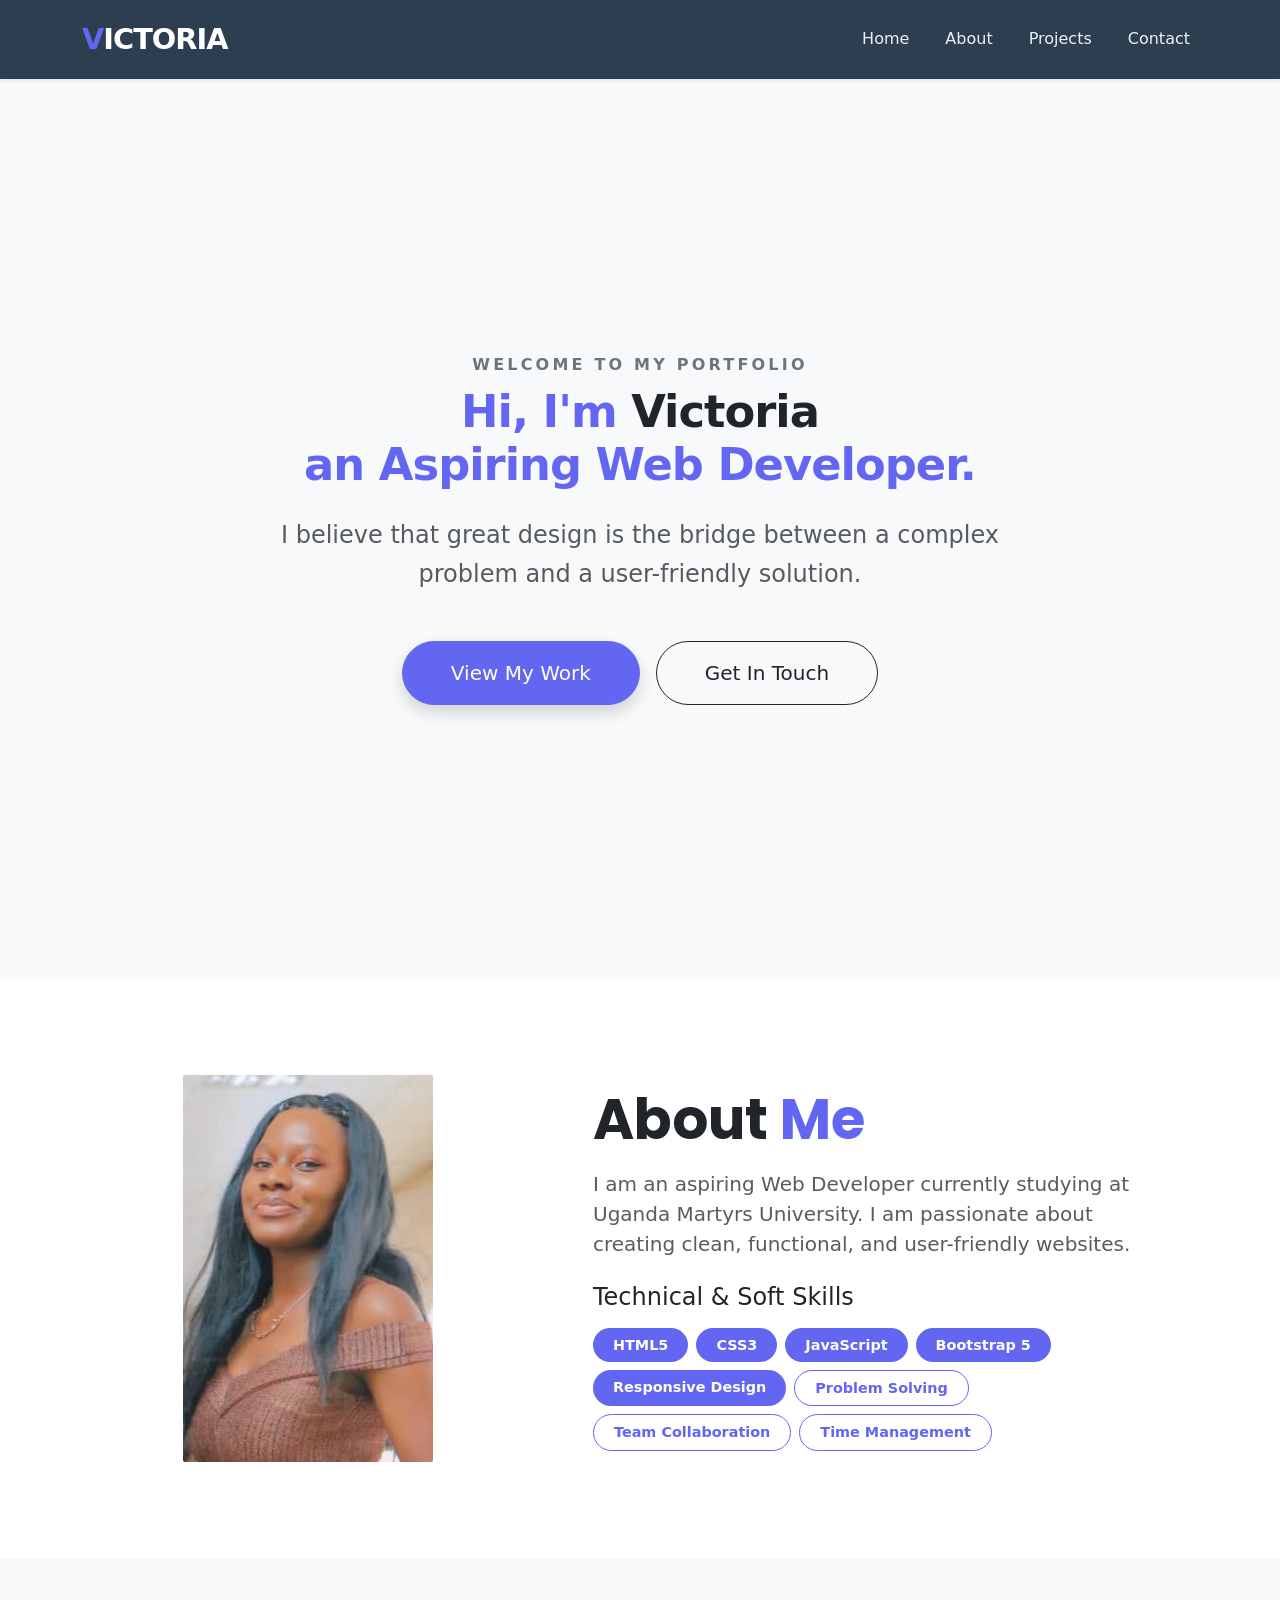
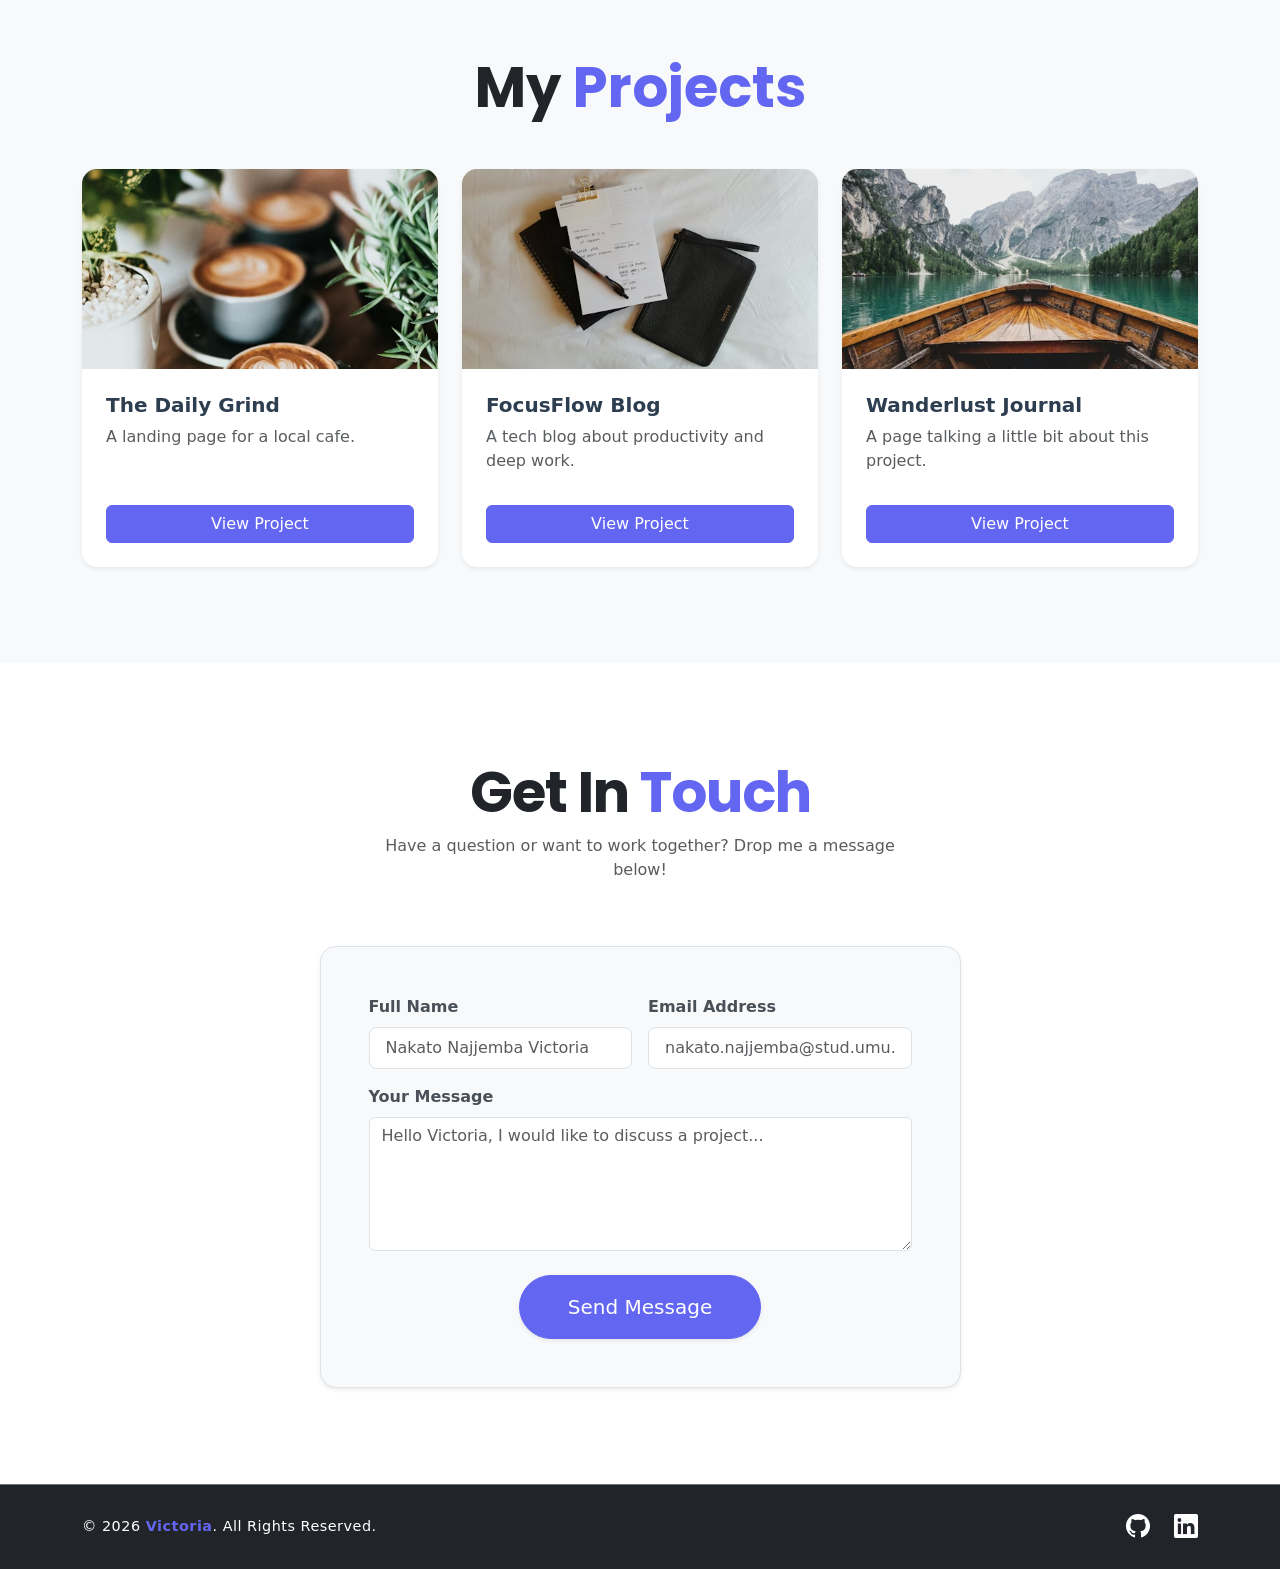
<file: index.html>
<!DOCTYPE html>
<html lang="en">
<head>
    <meta charset="UTF-8">
    <meta name="viewport" content="width=device-width, initial-scale=1.0">
    <title>My Portfolio</title>
    <link rel="preconnect" href="https://fonts.googleapis.com">
    <link rel="preconnect" href="https://fonts.gstatic.com" crossorigin>
    <link href="https://fonts.googleapis.com/css2?family=Poppins:wght@300;400;600;700&display=swap" rel="stylesheet">
    <link href="https://cdn.jsdelivr.net/npm/bootstrap@5.3.3/dist/css/bootstrap.min.css" rel="stylesheet">
    <link rel="stylesheet" href="https://cdn.jsdelivr.net/npm/bootstrap-icons@1.11.1/font/bootstrap-icons.css">
    <link rel="stylesheet" href="style.css">
</head>
<body>
    <nav class="navbar navbar-expand-lg navbar-dark bg-dark sticky-top shadow-sm">
        <div class="container">
            <a class="navbar-brand logo-text" href="#home">
                <span class="text-primary-custom">V</span>ictoria
            </a>
            <button class="navbar-toggler" type="button" data-bs-toggle="collapse" data-bs-target="#mainNav">
                <span class="navbar-toggler-icon"></span>
            </button>
            <div class="collapse navbar-collapse" id="mainNav">
                <ul class="navbar-nav ms-auto">
                    <li class="nav-item"><a class="nav-link active" href="#home">Home</a></li>
                    <li class="nav-item"><a class="nav-link" href="#about">About</a></li>
                    <li class="nav-item"><a class="nav-link" href="#projects">Projects</a></li>
                    <li class="nav-item"><a class="nav-link" href="#contact">Contact</a></li>
                </ul>
            </div>
        </div>
    </nav>

    <section id="home" class="container-fluid min-vh-100 d-flex align-items-center bg-light">
        <div class="container py-5 text-center">
            <p class="text-uppercase tracking-widest text-secondary mb-2 fw-semibold">Welcome to my Portfolio</p>
            <h1 class="fw-bold text-primary-custom mb-4">
                Hi, I'm <span class="text-dark-grey">Victoria</span><br> 
                an Aspiring Web Developer.
            </h1>
            <div class="col-md-8 mx-auto">
                <p class="fs-4 text-muted mb-5 leading-relaxed">I believe that great design is the bridge between a complex problem and a user-friendly solution.</p>
            </div>
            <div class="d-flex flex-column flex-sm-row justify-content-center gap-3">
                <a href="#projects" class="btn btn-primary-custom btn-lg px-5 py-3 rounded-pill shadow">View My Work</a>
                <a href="#contact" class="btn btn-outline-dark btn-lg px-5 py-3 rounded-pill">Get In Touch</a>
            </div>
        </div>
    </section>

    <section id="about" class="py-5 bg-white">
        <div class="container my-5">
            <div class="row align-items-center">
                <div class="col-lg-5 text-center mb-4 mb-lg-0">
                    <img src="Assets/Bio pic.jpg" class="img-fluid custom-bio-img" alt="Victoria">
                </div>
                <div class="col-lg-7 px-lg-5">
                    <h2 class="display-4 fw-bold mb-3 text-dark">About <span class="text-primary-custom">Me</span></h2>
                    <p class="lead text-muted mb-4">I am an aspiring Web Developer currently studying at Uganda Martyrs University. I am passionate about creating clean, functional, and user-friendly websites.</p>
                    <h4 class="mb-3">Technical & Soft Skills</h4>
        
                    <div class="d-flex flex-wrap gap-2">
                      <span class="badge rounded-pill bg-custom">HTML5</span>
                      <span class="badge rounded-pill bg-custom">CSS3</span>
                      <span class="badge rounded-pill bg-custom">JavaScript</span>
                      <span class="badge rounded-pill bg-custom">Bootstrap 5</span>
                      <span class="badge rounded-pill bg-custom">Responsive Design</span>
                      <span class="badge rounded-pill bg-custom-outline">Problem Solving</span>
                      <span class="badge rounded-pill bg-custom-outline">Team Collaboration</span>
                      <span class="badge rounded-pill bg-custom-outline">Time Management</span>
                    </div>
                  </div>
            
                </div>
              </div>
            </section>
            

    <section id="projects" class="py-5 bg-light">
        <div class="container my-5">
            <h2 class="display-4 fw-bold text-center mb-5 text-dark-grey">My <span class="text-primary-custom">Projects</span></h2>
            <div class="row g-4">
                <div class="col-12 col-md-6 col-lg-4">
                    <div class="card h-100 shadow-sm border-0">
                        <img src="Assets/The Daily Grind.avif" class="card-img-top" alt="Cafe project">
                        <div class="card-body p-4 d-flex flex-column">
                            <h5 class="card-title fw-bold">The Daily Grind</h5>
                            <p class="card-text text-muted flex-grow-1">A landing page for a local cafe.</p>
                            <a href="cafe.html" class="btn btn-primary-custom mt-3">View Project</a>
                        </div>
                    </div>
                </div>
                <div class="col-12 col-md-6 col-lg-4">
                    <div class="card h-100 shadow-sm border-0">
                        <img src="Assets/Focusflow App.avif" class="card-img-top" alt="Blog project">
                        <div class="card-body p-4 d-flex flex-column">
                            <h5 class="card-title fw-bold">FocusFlow Blog</h5>
                            <p class="card-text text-muted flex-grow-1">A tech blog about productivity and deep work.</p>
                            <a href="blog.html" class="btn btn-primary-custom mt-3">View Project</a>
                        </div>
                    </div>
                </div>
                <div class="col-12 col-md-6 col-lg-4">
                    <div class="card h-100 shadow-sm border-0">
                        <img src="Assets/Wanderlust journal.avif" class="card-img-top" alt="Travel project">
                        <div class="card-body p-4 d-flex flex-column">
                            <h5 class="card-title fw-bold">Wanderlust Journal</h5>
                            <p class="card-text text-muted flex-grow-1">A page talking a little bit about this project.</p>
                            <a href="Project vx.html" class="btn btn-primary-custom mt-3">View Project</a>
                        </div>
                    </div>
                </div>
            </div>
        </div>
    </section>
    <section id="contact" class="py-5 bg-white">
      <div class="container my-5">
        <div class="row justify-content-center">
          <div class="col-lg-6 text-center mb-5">
            <h2 class="display-4 fw-bold">Get In <span class="text-primary-custom">Touch</span></h2>
            <p class="text-muted">Have a question or want to work together? Drop me a message below!</p>
          </div>
        </div>
    
        <div class="row justify-content-center">
          <div class="col-lg-8 col-xl-7">
            <form class="p-4 p-md-5 border rounded-4 shadow-sm bg-light">
              <div class="row g-3">
                <div class="col-md-6">
                  <label for="userName" class="form-label fw-bold">Full Name</label>
                  <input type="text" class="form-control form-control-lg custom-input" id="userName" placeholder="Nakato Najjemba Victoria" required>
                </div>
                <div class="col-md-6">
                  <label for="userEmail" class="form-label fw-bold">Email Address</label>
                  <input type="email" class="form-control form-control-lg custom-input" id="userEmail" placeholder="nakato.najjemba@stud.umu.ac.ug" required>
                </div>
                <div class="col-12">
                  <label for="userMessage" class="form-label fw-bold">Your Message</label>
                  <textarea class="form-control custom-input" id="userMessage" rows="5" placeholder="Hello Victoria, I would like to discuss a project..." required></textarea>
                </div>
                <div class="col-12 text-center mt-4">
                  <button type="submit" class="btn btn-primary-custom btn-lg px-5 py-3 rounded-pill shadow-sm">Send Message</button>
                </div>
              </div>
            </form>
          </div>
        </div>
      </div>
    </section>
    <footer class="py-4 bg-dark text-white border-top border-secondary">
      <div class="container">
        <div class="row align-items-center">
          
          <div class="col-md-6 text-center text-md-start mb-3 mb-md-0">
            <p class="mb-0">&copy; 2026 <span class="text-primary-custom fw-bold">Victoria</span>. All Rights Reserved.</p>
          </div>
    
          <div class="col-md-6 text-center text-md-end">
            <a href="https://github.com/NakatoNVictoria" class="social-icon me-3" title="GitHub">
              <i class="bi bi-github"></i>
            </a>
            <a href="https://www.linkedin.com/in/victoria-cetra-aa1439367/?lipi=urn%3Ali%3Apage%3Ad_flagship3_feed%3BMzVr6m3jQW%2BKloUlFmd%2FUQ%3D%3D" class="social-icon" title="LinkedIn">
              <i class="bi bi-linkedin"></i>
            </a>
          </div>
    
        </div>
      </div>
    </footer>
  <script src="https://cdn.jsdelivr.net/npm/bootstrap@5.3.3/dist/js/bootstrap.bundle.min.js" integrity="sha384-YvpcrYf0tY3lHB60NNkmXc5s9fDVZLESaAA55NDzOxhy9GkcIdslK1eN7N6jIeHz" crossorigin="anonymous"></script> 
</body>
</file>
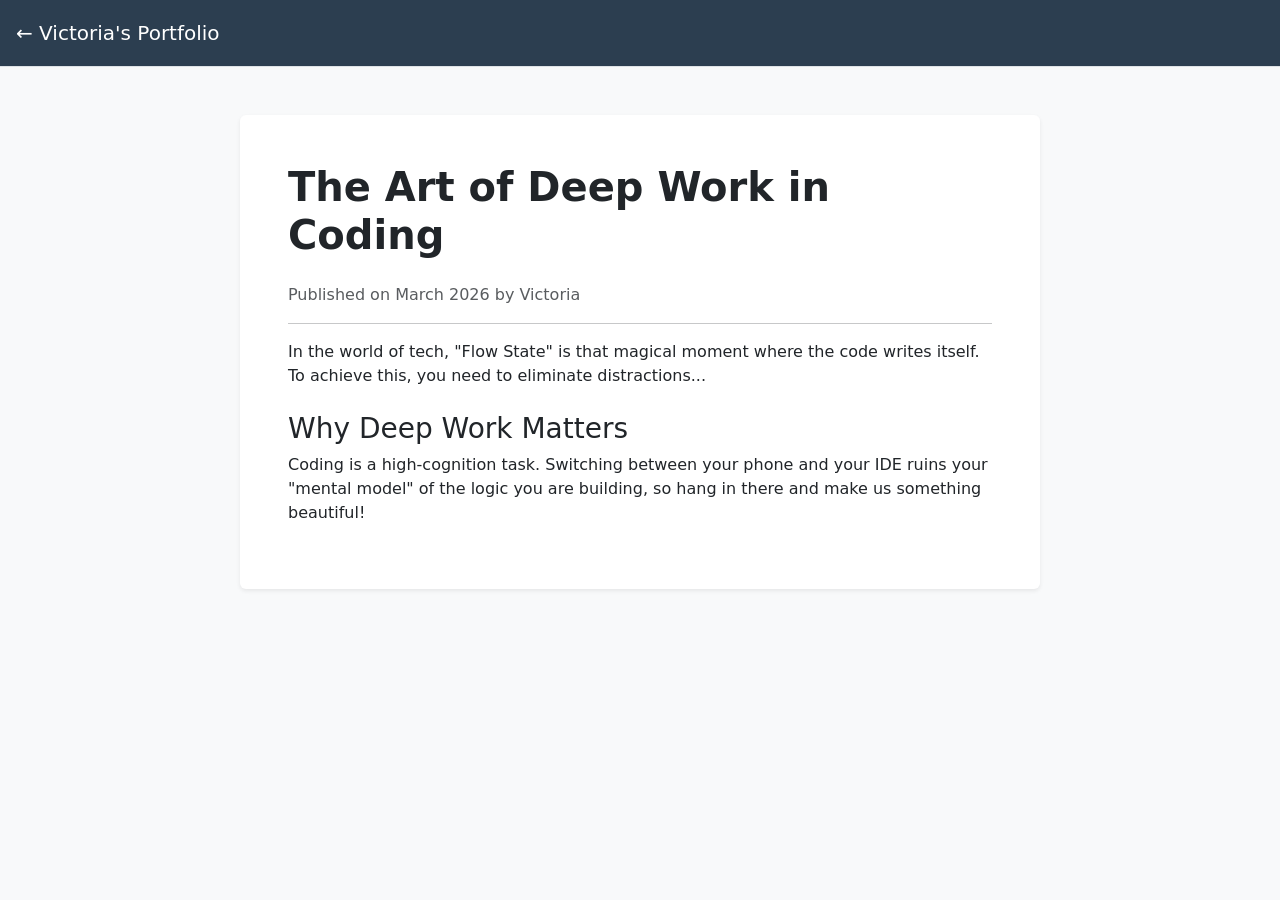
<file: blog.html>
<!DOCTYPE html>
<html lang="en">
<head>
    <meta charset="UTF-8">
    <meta name="viewport" content="width=device-width, initial-scale=1.0">
    <title>FocusFlow</title>
    <link href="https://cdn.jsdelivr.net/npm/bootstrap@5.3.3/dist/css/bootstrap.min.css" rel="stylesheet">
    <link rel="stylesheet" href="style.css">
</head>
<body class="bg-light">
    <nav class="navbar navbar-light bg-white border-bottom px-3">
        <a class="navbar-brand" href="index.html">← Victoria's Portfolio</a>
    </nav>

    <article class="container my-5 bg-white p-5 rounded shadow-sm" style="max-width: 800px;">
        <h1 class="fw-bold mb-4">The Art of Deep Work in Coding</h1>
        <p class="text-muted">Published on March 2026 by Victoria</p>
        <hr>
        <p>In the world of tech, "Flow State" is that magical moment where the code writes itself. To achieve this, you need to eliminate distractions...</p>
        <h3 class="mt-4">Why Deep Work Matters</h3>
        <p>Coding is a high-cognition task. Switching between your phone and your IDE ruins your "mental model" of the logic you are building, so hang in there and make us something beautiful!</p>
    </article>
</body>

</html>
</file>
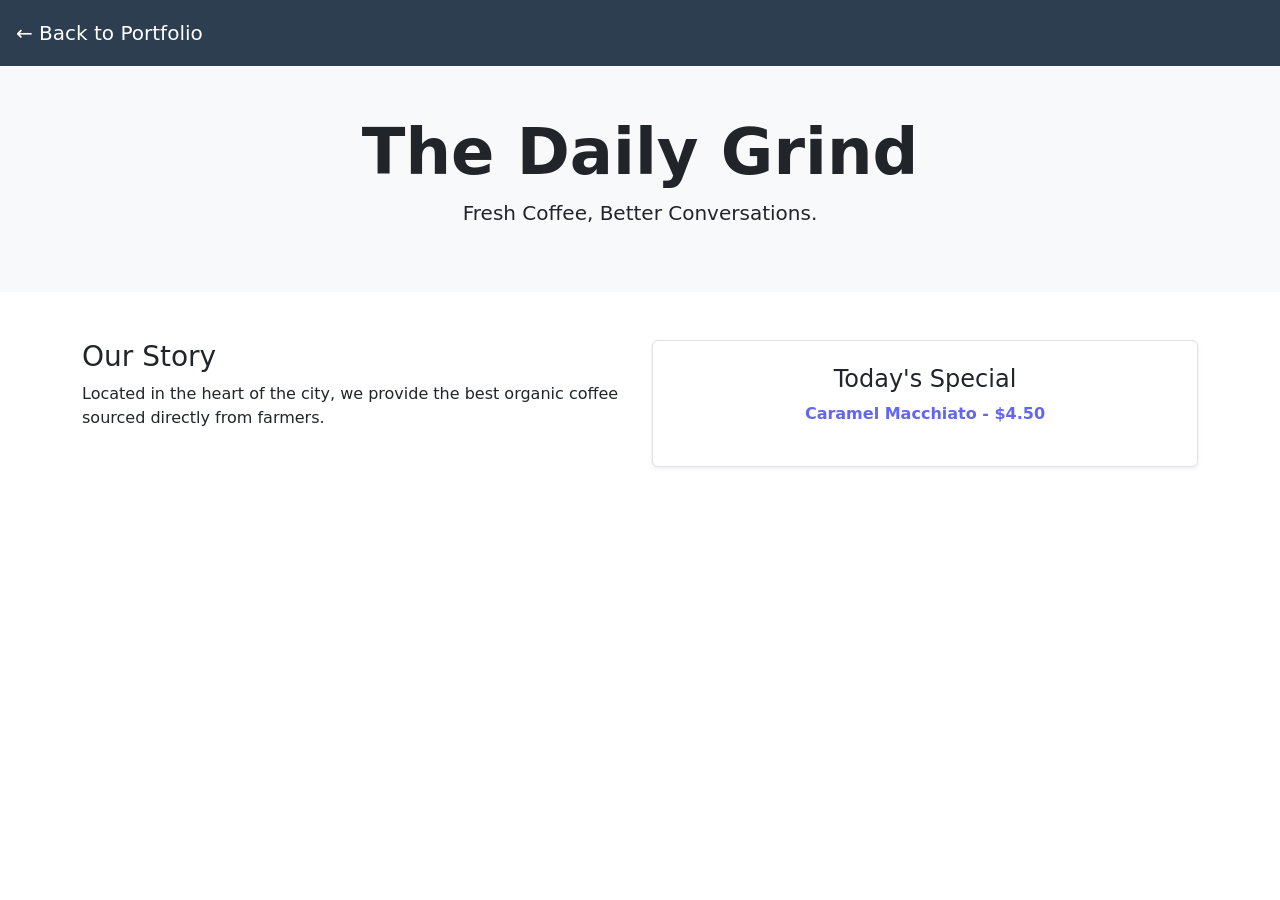
<file: cafe.html>
<!DOCTYPE html>
<html lang="en">
<head>
    <meta charset="UTF-8">
    <meta name="viewport" content="width=device-width, initial-scale=1.0">
    <title>The Daily Grind</title>
    <link href="https://cdn.jsdelivr.net/npm/bootstrap@5.3.3/dist/css/bootstrap.min.css" rel="stylesheet">
    <link rel="stylesheet" href="style.css"> </head>
<body>
    <nav class="navbar navbar-dark bg-dark px-3">
        <a class="navbar-brand" href="index.html">← Back to Portfolio</a>
    </nav>

    <header class="py-5 text-center bg-light">
        <h1 class="display-3 fw-bold">The Daily Grind</h1>
        <p class="lead">Fresh Coffee, Better Conversations.</p>
    </header>

    <section class="container my-5">
        <div class="row">
            <div class="col-md-6">
                <h3>Our Story</h3>
                <p>Located in the heart of the city, we provide the best organic coffee sourced directly from farmers.</p>
            </div>
            <div class="col-md-6 text-center">
                <div class="p-4 border rounded bg-white shadow-sm">
                    <h4>Today's Special</h4>
                    <p class="text-primary-custom fw-bold">Caramel Macchiato - $4.50</p>
                </div>
            </div>
        </div>
    </section>
</body>

</html>
</file>
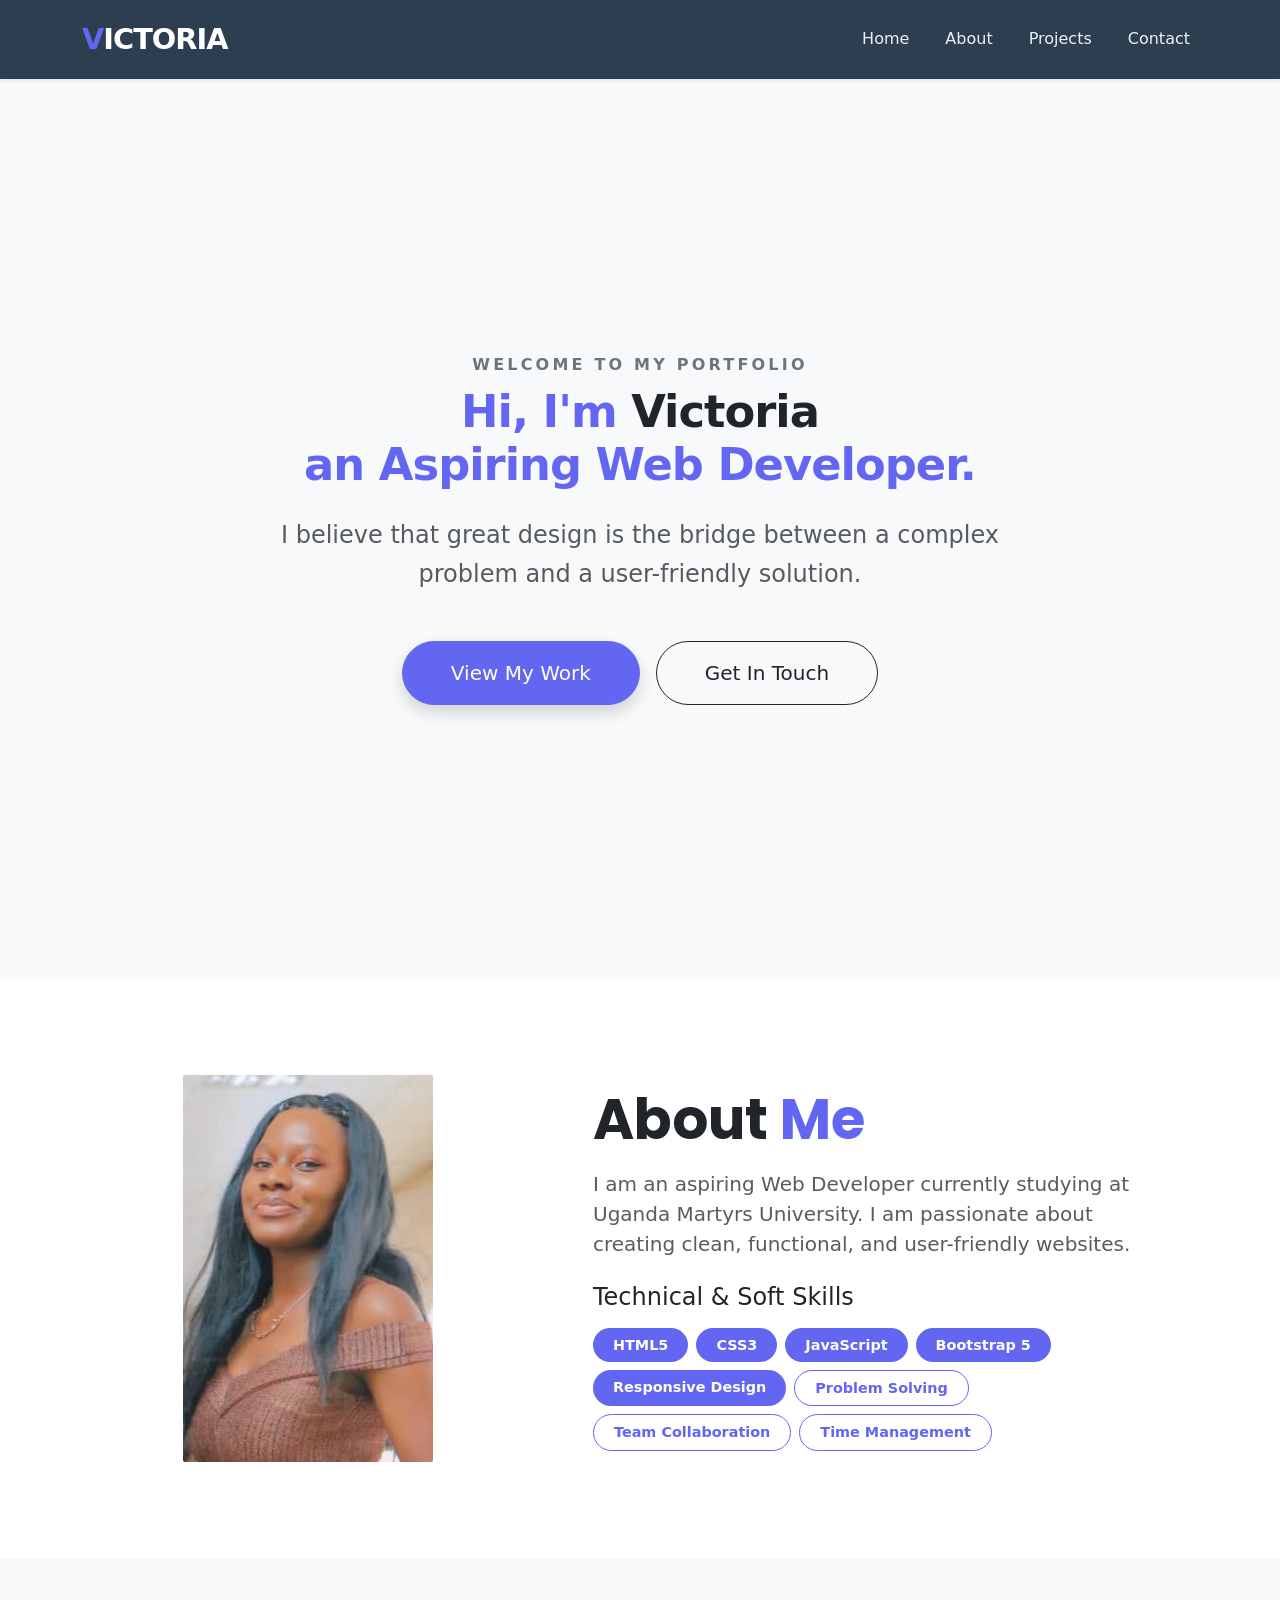
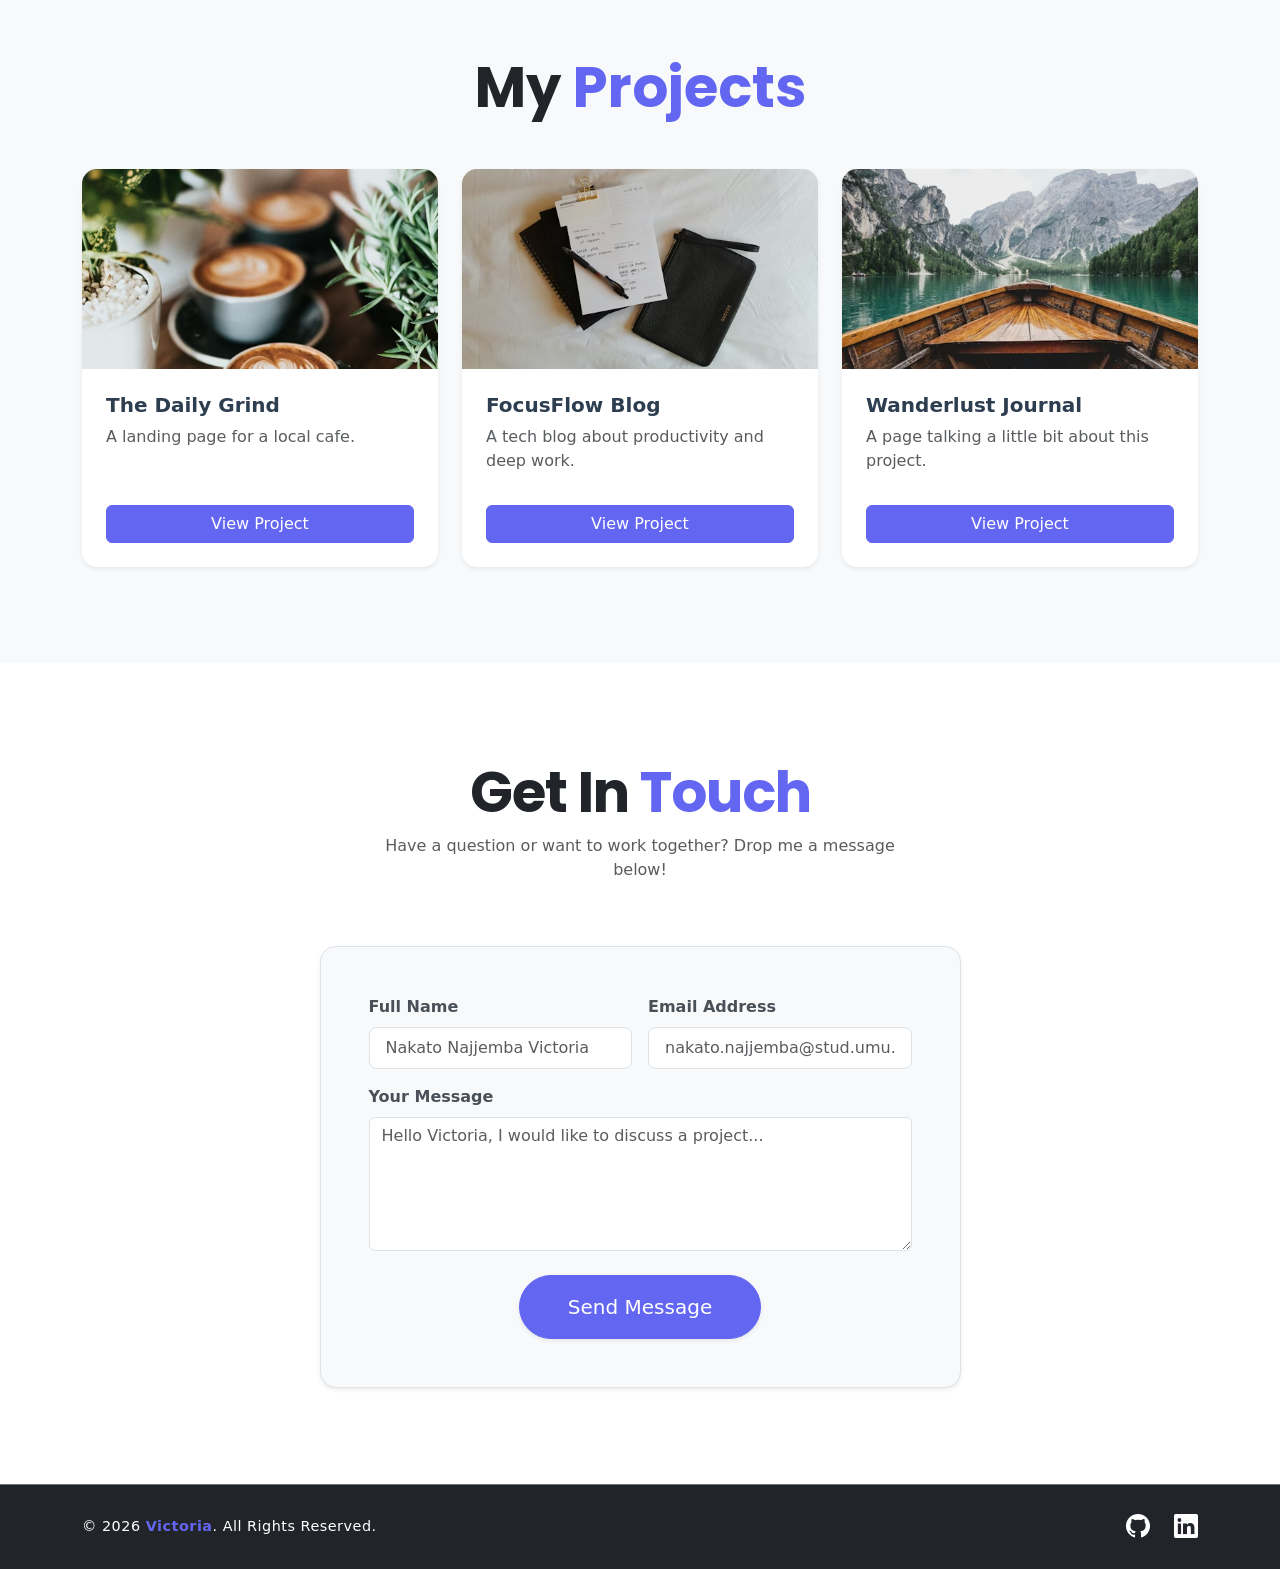
<file: Main page.html>
<!DOCTYPE html>
<html lang="en">
<head>
    <meta charset="UTF-8">
    <meta name="viewport" content="width=device-width, initial-scale=1.0">
    <title>My Portfolio</title>
    <link rel="preconnect" href="https://fonts.googleapis.com">
    <link rel="preconnect" href="https://fonts.gstatic.com" crossorigin>
    <link href="https://fonts.googleapis.com/css2?family=Poppins:wght@300;400;600;700&display=swap" rel="stylesheet">
    <link href="https://cdn.jsdelivr.net/npm/bootstrap@5.3.3/dist/css/bootstrap.min.css" rel="stylesheet">
    <link rel="stylesheet" href="https://cdn.jsdelivr.net/npm/bootstrap-icons@1.11.1/font/bootstrap-icons.css">
    <link rel="stylesheet" href="style.css">
</head>
<body>
    <nav class="navbar navbar-expand-lg navbar-dark bg-dark sticky-top shadow-sm">
        <div class="container">
            <a class="navbar-brand logo-text" href="#home">
                <span class="text-primary-custom">V</span>ictoria
            </a>
            <button class="navbar-toggler" type="button" data-bs-toggle="collapse" data-bs-target="#mainNav">
                <span class="navbar-toggler-icon"></span>
            </button>
            <div class="collapse navbar-collapse" id="mainNav">
                <ul class="navbar-nav ms-auto">
                    <li class="nav-item"><a class="nav-link active" href="#home">Home</a></li>
                    <li class="nav-item"><a class="nav-link" href="#about">About</a></li>
                    <li class="nav-item"><a class="nav-link" href="#projects">Projects</a></li>
                    <li class="nav-item"><a class="nav-link" href="#contact">Contact</a></li>
                </ul>
            </div>
        </div>
    </nav>

    <section id="home" class="container-fluid min-vh-100 d-flex align-items-center bg-light">
        <div class="container py-5 text-center">
            <p class="text-uppercase tracking-widest text-secondary mb-2 fw-semibold">Welcome to my Portfolio</p>
            <h1 class="fw-bold text-primary-custom mb-4">
                Hi, I'm <span class="text-dark-grey">Victoria</span><br> 
                an Aspiring Web Developer.
            </h1>
            <div class="col-md-8 mx-auto">
                <p class="fs-4 text-muted mb-5 leading-relaxed">I believe that great design is the bridge between a complex problem and a user-friendly solution.</p>
            </div>
            <div class="d-flex flex-column flex-sm-row justify-content-center gap-3">
                <a href="#projects" class="btn btn-primary-custom btn-lg px-5 py-3 rounded-pill shadow">View My Work</a>
                <a href="#contact" class="btn btn-outline-dark btn-lg px-5 py-3 rounded-pill">Get In Touch</a>
            </div>
        </div>
    </section>

    <section id="about" class="py-5 bg-white">
        <div class="container my-5">
            <div class="row align-items-center">
                <div class="col-lg-5 text-center mb-4 mb-lg-0">
                    <img src="Assets/Bio pic.jpg" class="img-fluid custom-bio-img" alt="Victoria">
                </div>
                <div class="col-lg-7 px-lg-5">
                    <h2 class="display-4 fw-bold mb-3 text-dark">About <span class="text-primary-custom">Me</span></h2>
                    <p class="lead text-muted mb-4">I am an aspiring Web Developer currently studying at Uganda Martyrs University. I am passionate about creating clean, functional, and user-friendly websites.</p>
                    <h4 class="mb-3">Technical & Soft Skills</h4>
        
                    <div class="d-flex flex-wrap gap-2">
                      <span class="badge rounded-pill bg-custom">HTML5</span>
                      <span class="badge rounded-pill bg-custom">CSS3</span>
                      <span class="badge rounded-pill bg-custom">JavaScript</span>
                      <span class="badge rounded-pill bg-custom">Bootstrap 5</span>
                      <span class="badge rounded-pill bg-custom">Responsive Design</span>
                      <span class="badge rounded-pill bg-custom-outline">Problem Solving</span>
                      <span class="badge rounded-pill bg-custom-outline">Team Collaboration</span>
                      <span class="badge rounded-pill bg-custom-outline">Time Management</span>
                    </div>
                  </div>
            
                </div>
              </div>
            </section>
            

    <section id="projects" class="py-5 bg-light">
        <div class="container my-5">
            <h2 class="display-4 fw-bold text-center mb-5 text-dark-grey">My <span class="text-primary-custom">Projects</span></h2>
            <div class="row g-4">
                <div class="col-12 col-md-6 col-lg-4">
                    <div class="card h-100 shadow-sm border-0">
                        <img src="Assets/The Daily Grind.avif" class="card-img-top" alt="Cafe project">
                        <div class="card-body p-4 d-flex flex-column">
                            <h5 class="card-title fw-bold">The Daily Grind</h5>
                            <p class="card-text text-muted flex-grow-1">A landing page for a local cafe.</p>
                            <a href="cafe.html" class="btn btn-primary-custom mt-3">View Project</a>
                        </div>
                    </div>
                </div>
                <div class="col-12 col-md-6 col-lg-4">
                    <div class="card h-100 shadow-sm border-0">
                        <img src="Assets/Focusflow App.avif" class="card-img-top" alt="Blog project">
                        <div class="card-body p-4 d-flex flex-column">
                            <h5 class="card-title fw-bold">FocusFlow Blog</h5>
                            <p class="card-text text-muted flex-grow-1">A tech blog about productivity and deep work.</p>
                            <a href="blog.html" class="btn btn-primary-custom mt-3">View Project</a>
                        </div>
                    </div>
                </div>
                <div class="col-12 col-md-6 col-lg-4">
                    <div class="card h-100 shadow-sm border-0">
                        <img src="Assets/Wanderlust journal.avif" class="card-img-top" alt="Travel project">
                        <div class="card-body p-4 d-flex flex-column">
                            <h5 class="card-title fw-bold">Wanderlust Journal</h5>
                            <p class="card-text text-muted flex-grow-1">A page talking a little bit about this project.</p>
                            <a href="Project vx.html" class="btn btn-primary-custom mt-3">View Project</a>
                        </div>
                    </div>
                </div>
            </div>
        </div>
    </section>
    <section id="contact" class="py-5 bg-white">
      <div class="container my-5">
        <div class="row justify-content-center">
          <div class="col-lg-6 text-center mb-5">
            <h2 class="display-4 fw-bold">Get In <span class="text-primary-custom">Touch</span></h2>
            <p class="text-muted">Have a question or want to work together? Drop me a message below!</p>
          </div>
        </div>
    
        <div class="row justify-content-center">
          <div class="col-lg-8 col-xl-7">
            <form class="p-4 p-md-5 border rounded-4 shadow-sm bg-light">
              <div class="row g-3">
                <div class="col-md-6">
                  <label for="userName" class="form-label fw-bold">Full Name</label>
                  <input type="text" class="form-control form-control-lg custom-input" id="userName" placeholder="Nakato Najjemba Victoria" required>
                </div>
                <div class="col-md-6">
                  <label for="userEmail" class="form-label fw-bold">Email Address</label>
                  <input type="email" class="form-control form-control-lg custom-input" id="userEmail" placeholder="nakato.najjemba@stud.umu.ac.ug" required>
                </div>
                <div class="col-12">
                  <label for="userMessage" class="form-label fw-bold">Your Message</label>
                  <textarea class="form-control custom-input" id="userMessage" rows="5" placeholder="Hello Victoria, I would like to discuss a project..." required></textarea>
                </div>
                <div class="col-12 text-center mt-4">
                  <button type="submit" class="btn btn-primary-custom btn-lg px-5 py-3 rounded-pill shadow-sm">Send Message</button>
                </div>
              </div>
            </form>
          </div>
        </div>
      </div>
    </section>
    <footer class="py-4 bg-dark text-white border-top border-secondary">
      <div class="container">
        <div class="row align-items-center">
          
          <div class="col-md-6 text-center text-md-start mb-3 mb-md-0">
            <p class="mb-0">&copy; 2026 <span class="text-primary-custom fw-bold">Victoria</span>. All Rights Reserved.</p>
          </div>
    
          <div class="col-md-6 text-center text-md-end">
            <a href="https://github.com/NakatoNVictoria" class="social-icon me-3" title="GitHub">
              <i class="bi bi-github"></i>
            </a>
            <a href="https://www.linkedin.com/in/victoria-cetra-aa1439367/?lipi=urn%3Ali%3Apage%3Ad_flagship3_feed%3BMzVr6m3jQW%2BKloUlFmd%2FUQ%3D%3D" class="social-icon" title="LinkedIn">
              <i class="bi bi-linkedin"></i>
            </a>
          </div>
    
        </div>
      </div>
    </footer>
  <script src="https://cdn.jsdelivr.net/npm/bootstrap@5.3.3/dist/js/bootstrap.bundle.min.js" integrity="sha384-YvpcrYf0tY3lHB60NNkmXc5s9fDVZLESaAA55NDzOxhy9GkcIdslK1eN7N6jIeHz" crossorigin="anonymous"></script>
</body>
</file>
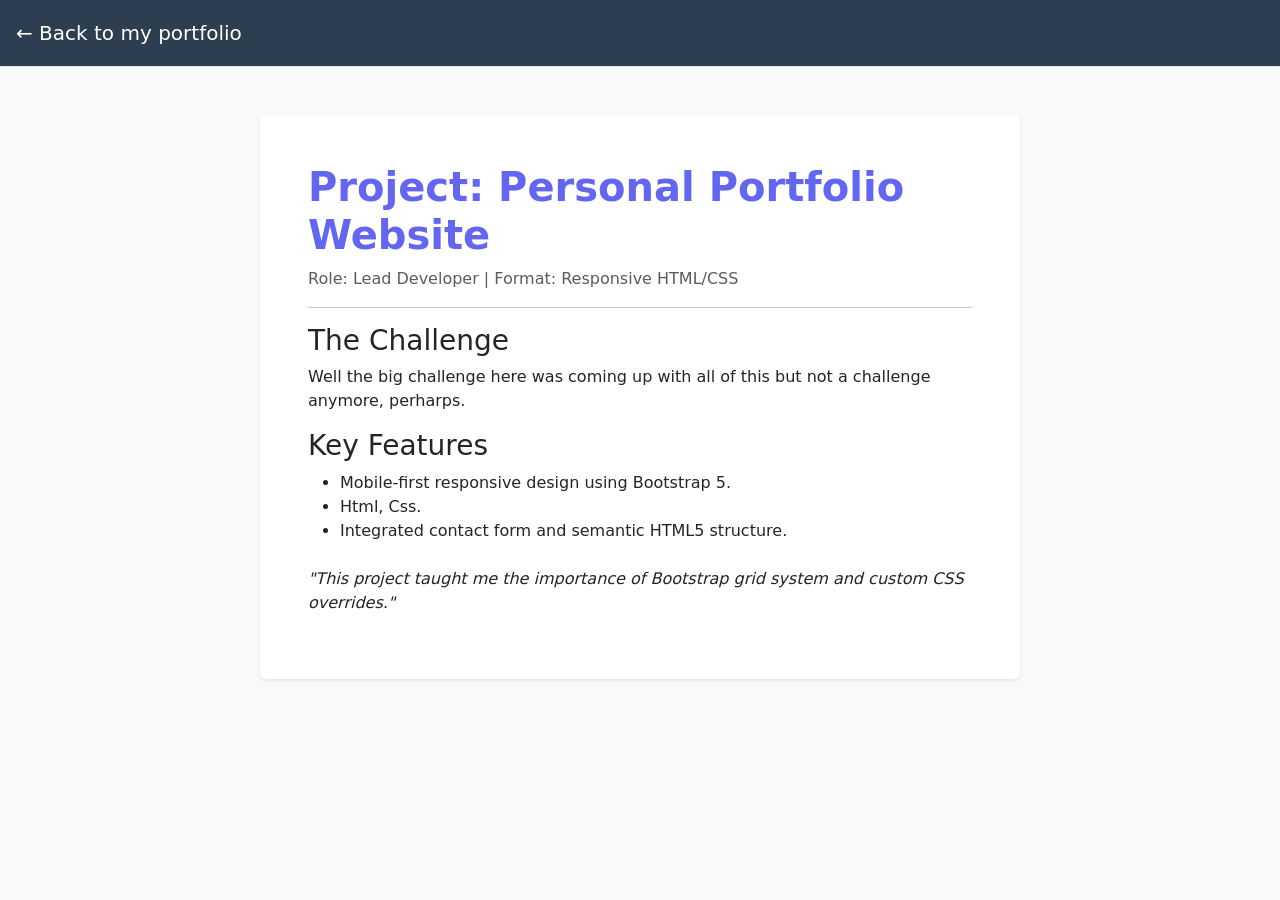
<file: Project vx.html>
<!DOCTYPE html>
<html lang="en">
<head>
    <meta charset="UTF-8">
    <meta name="viewport" content="width=device-width, initial-scale=1.0">
    <title>Project VX</title>
    <link href="https://cdn.jsdelivr.net/npm/bootstrap@5.3.3/dist/css/bootstrap.min.css" rel="stylesheet">
    <link rel="stylesheet" href="style.css">
</head>
<body class="bg-light">
    <nav class="navbar navbar-light bg-white border-bottom px-3">
        <a class="navbar-brand" href="index.html">← Back to my portfolio</a>
    </nav>

    <section class="container my-5">
        <div class="row justify-content-center">
            <div class="col-lg-8 bg-white p-5 shadow-sm rounded">
                <h1 class="fw-bold text-primary-custom">Project: Personal Portfolio Website</h1>
                <p class="text-muted">Role: Lead Developer | Format: Responsive HTML/CSS</p>
                <hr>
                <h3>The Challenge</h3>
                <p>Well the big challenge here was coming up with all of this but not a challenge anymore, perharps.</p>               
                <h3>Key Features</h3>
                <ul>
                    <li>Mobile-first responsive design using Bootstrap 5.</li>
                    <li>Html, Css.</li>
                    <li>Integrated contact form and semantic HTML5 structure.</li>
                </ul>
                <p class="mt-4"><em>"This project taught me the importance of Bootstrap grid system and custom CSS overrides."</em></p>
            </div>
        </div>
    </section>
</body>

</html>
</file>
<file: style.css>
html, body {
    max-width: 100%;
    overflow-x: hidden;
}

@media (max-width: 576px) {
    section {
        padding-top: 60px;
        padding-bottom: 60px;
    }
    
    .display-4 {
        font-size: 2.2rem; 
    }
}
:root {
    --accent-color: #1abc9c; 
    --dark-bg: #2c3e50;      
}


.logo-text {
    font-size: 1.8rem;
    font-weight: 700;
    letter-spacing: -1px;
    text-transform: uppercase;
}

.text-accent {
    color: var(--accent-color) !important;
}


.navbar {
    background-color: var(--dark-bg) !important;
    padding: 0.8rem 0;
    transition: all 0.3s ease;
}


.navbar-dark .navbar-nav .nav-link {
    color: #ecf0f1;
    font-weight: 400;
    margin-left: 20px;
}

.navbar-dark .navbar-nav .nav-link:hover {
    color: var(--accent-color);
}

.navbar-brand {
    color: #fff;
}

#home h1 {
    font-size: 2.8rem;
    font-weight: 700;
    line-height: 1.2;
    letter-spacing: -1px;
    margin-top: 0;
}
.text-dark-grey {
    color: #212529;
}

@media (max-width: 768px) {
    #home h1 {
        font-size: 2rem; 
    }
}
.text-primary-custom {
    color: #6366f1; 
}

.custom-bio-img {
    border: none;
    border-radius: 2px;
    box-shadow: none; 
    max-width: 85%;
}

.btn-primary-custom {
    background-color: #6366f1;
    border-color: #6366f1;
    color: white;
    transition: all 0.3s ease;
}

.btn-primary-custom:hover {
    background-color: #4f46e5; 
    transform: translateY(-3px);
    box-shadow: 0 10px 20px rgba(99, 102, 241, 0.3);
}

.tracking-widest {
    letter-spacing: 0.2em;
}

.leading-relaxed {
    line-height: 1.6;
}

.min-vh-100 {
    min-height: 100vh;
}

.border-custom {
    border: 4px solid #6366f1;
}


.bg-custom {
    background-color: #6366f1 !important;
    padding: 10px 20px;
    font-size: 0.9rem;
}


.bg-custom-outline {
    background-color: transparent !important;
    color: #6366f1 !important;
    border: 1px solid #6366f1 !important;
    padding: 10px 20px;
    font-size: 0.9rem;
}


h2.display-4 {
    font-family: 'Poppins', sans-serif;
}

.card {
    transition: transform 0.3s ease, box-shadow 0.3s ease;
    border-radius: 15px;
    overflow: hidden; 
}

.card:hover {
    transform: translateY(-10px); 
    box-shadow: 0 15px 30px rgba(99, 102, 241, 0.2) !important;
}

.card-img-top {
    height: 200px;
    object-fit: cover; 
}

.card-title {
    color: #2c3e50;
}

.custom-input {
    border: 1px solid #dee2e6;
    font-size: 1rem;
}


.custom-input:focus {
    border-color: #6366f1;
    box-shadow: 0 0 0 0.25rem rgba(99, 102, 241, 0.25);
}

.form-label {
    color: #495057;
    margin-bottom: 0.5rem;
}

#contact h2 {
    letter-spacing: -1px;
}

.social-icon {
    color: #ffffff;
    font-size: 1.5rem;
    transition: all 0.3s ease;
    text-decoration: none;
}

.social-icon:hover {
    color: #6366f1; 
    transform: translateY(-3px);
}

footer p {
    font-size: 0.9rem;
    letter-spacing: 0.5px;

}
</file>
